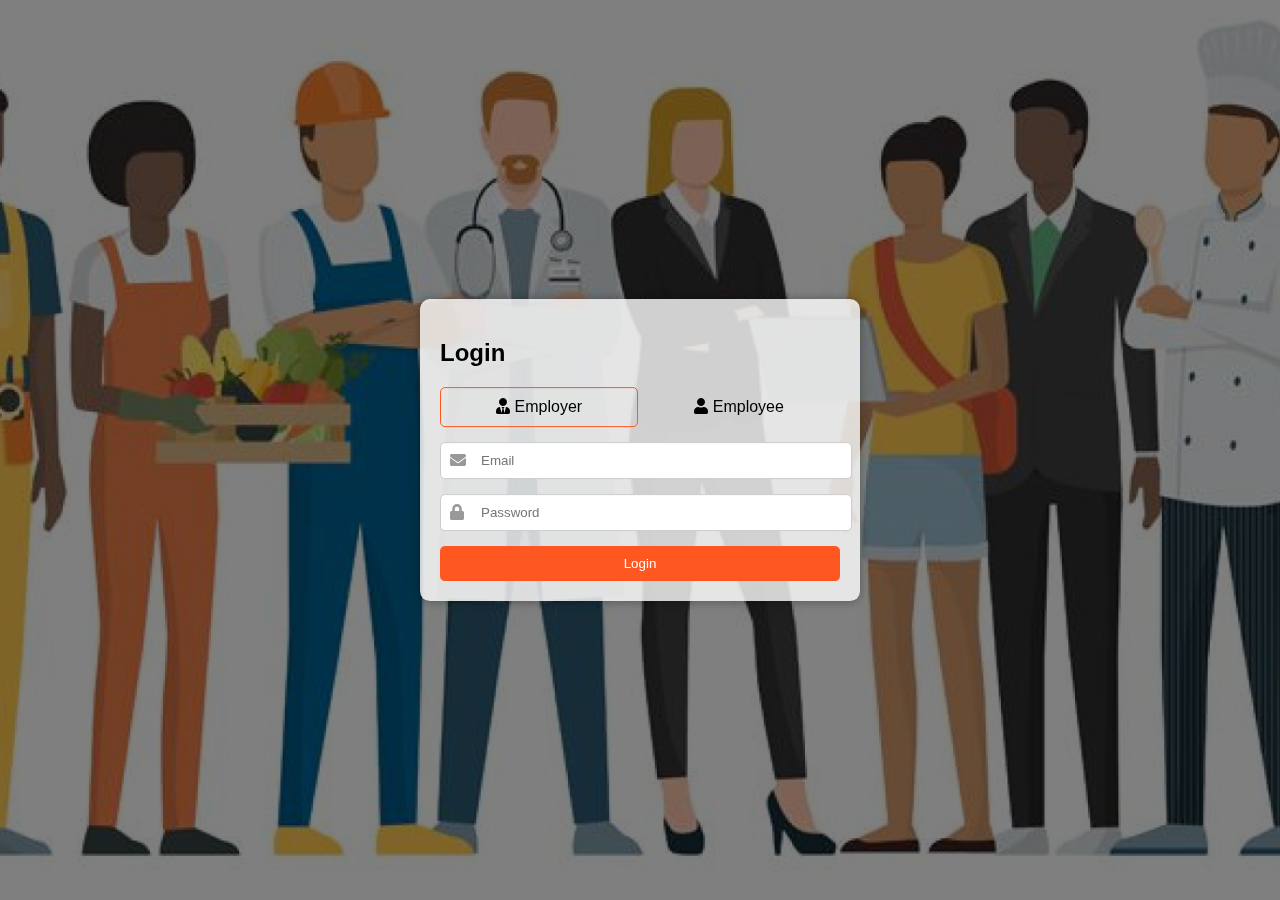
<file: login.html>
<!DOCTYPE html>
<html lang="en">
<head>
<meta charset="UTF-8">
<meta name="viewport" content="width=device-width, initial-scale=1.0">
<title>Login</title>
<link rel="stylesheet" href="https://cdnjs.cloudflare.com/ajax/libs/font-awesome/5.15.4/css/all.min.css">
<link rel="stylesheet" href="styles.css">
<style>
  .error-message {
    color: red;
    font-size: 14px;
  }

  .input-group {
    position: relative;
    margin-bottom: 15px; /* Add margin to separate input groups */
  }

  .input-group i {
    position: absolute;
    left: 10px;
    top: 50%;
    transform: translateY(-50%);
    color: #999; /* Adjust icon color */
  }

  /* Custom styling for role selection tabs */
  .role-selection {
    display: flex;
    justify-content: space-between;
    margin-bottom: 15px;
  }

  .role-tab {
    flex-grow: 1;
    text-align: center;
    cursor: pointer;
    border: 1px solid transparent;
    padding: 10px;
    border-radius: 5px;
    transition: all 0.3s ease;
  }

  .role-tab.active {
    border-color: #FF5722; /* Active tab border color */
  }
</style>
</head>
<body>

<div class="background-container">
  <img src="img/workers.png" alt="Background Image">
  <div class="overlay"></div>
  <div class="form-container">
    <div class="login-form">
      <h2>Login</h2>
      <!-- Role selection tabs -->
      <div class="role-selection">
        <div class="role-tab active" data-role="admin">
          <i class="fas fa-user-tie"></i> Employer
        </div>
        <div class="role-tab" data-role="employee">
          <i class="fas fa-user"></i> Employee
        </div>
      </div>
      <!-- End of role selection tabs -->
      <form id="login-form" action="login.php" method="POST" onsubmit="return validateLoginForm()">
        <div class="input-group">
          <i class="fas fa-envelope"></i>
          <input type="email" id="email" name="email" placeholder="Email" required>
        </div>
        <div class="input-group">
          <i class="fas fa-lock"></i>
          <input type="password" id="password" name="password" placeholder="Password" required>
        </div>
        <input type="hidden" id="role" name="role" value="admin"> 
        <button type="submit">Login</button>
      </form>
    </div>
    <!-- Removed signup link -->
  </div>
</div>

<script>
  // Function to handle role selection
  document.querySelectorAll('.role-tab').forEach(tab => {
    tab.addEventListener('click', function() {
      document.querySelector('.role-tab.active').classList.remove('active');
      this.classList.add('active');
      document.getElementById('role').value = this.getAttribute('data-role'); // Update hidden input value
    });
  });

  function validateLoginForm() {
    var email = document.getElementById("email").value;
    var password = document.getElementById("password").value;
    var role = document.getElementById("role").value;
    var isValid = true;

    // Check if any field is empty
    if (email === "" || password === "") {
      alert("Please fill in all fields.");
      isValid = false;
    }

    // Check email format using regular expression
    var emailPattern = /^[^\s@]+@[^\s@]+\.[^\s@]+$/;
    if (!emailPattern.test(email)) {
      alert("Please enter a valid email address.");
      isValid = false;
    }

    return isValid;
  }
</script>

</body>
</html>
</file>
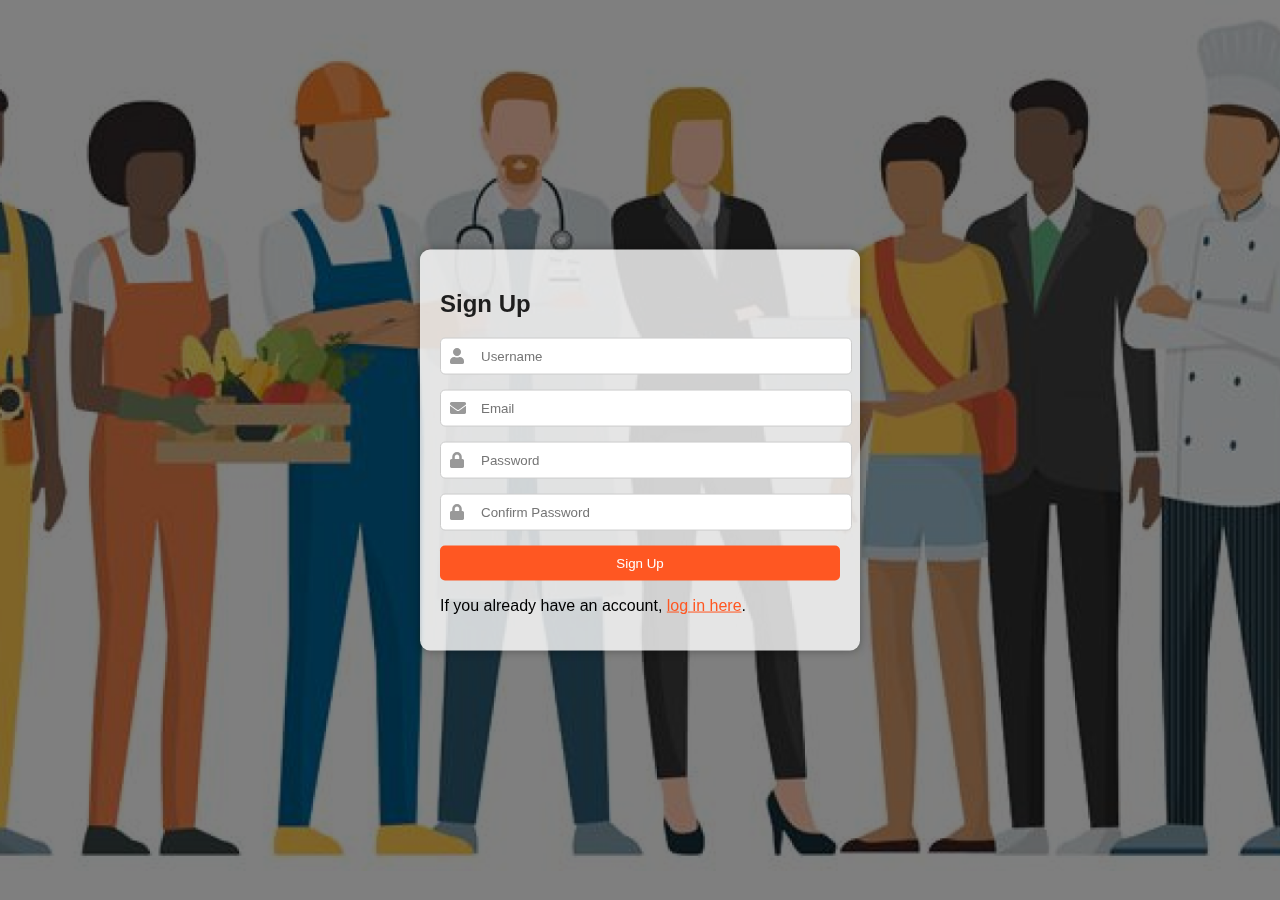
<file: signup.html>
<!DOCTYPE html>
<html lang="en">
<head>
<meta charset="UTF-8">
<meta name="viewport" content="width=device-width, initial-scale=1.0">
<title>Sign Up</title>
<link rel="stylesheet" href="https://cdnjs.cloudflare.com/ajax/libs/font-awesome/5.15.4/css/all.min.css">
<link rel="stylesheet" href="styles.css">
<style>
  .error-message {
    color: red;
    font-size: 14px;
  }

  .input-group {
    position: relative;
    margin-bottom: 15px; /* Add margin to separate input groups */
  }

  .input-group i {
    position: absolute;
    left: 10px;
    top: 50%;
    transform: translateY(-50%);
    color: #999; /* Adjust icon color */
  }

  /* Popup styles */
  .popup {
    position: fixed;
    top: 50%;
    left: 50%;
    transform: translate(-50%, -50%);
    background-color: #fff;
    padding: 20px;
    border-radius: 10px;
    box-shadow: 0 0 10px rgba(0, 0, 0, 0.2);
    display: none;
    z-index: 9999;
  }
</style>
</head>
<body>

<div class="background-container">
  <img src="img/workers.png" alt="Background Image">
  <div class="overlay"></div>
  <div class="form-container">
    <div class="signup-form">
      <h2>Sign Up</h2>
      <form id="signup-form" action="signup.php" method="POST" onsubmit="return validateForm()">
        <div class="input-group">
          <i class="fas fa-user"></i>
          <input type="text" id="username" name="username" placeholder="Username" required>
        </div>
        <div class="input-group">
          <i class="fas fa-envelope"></i>
          <input type="email" id="email" name="email" placeholder="Email" required>
        </div>
        <div class="input-group">
          <i class="fas fa-lock"></i>
          <input type="password" id="password" name="password" placeholder="Password" required>
        </div>
        <div class="input-group">
          <i class="fas fa-lock"></i>
          <input type="password" id="confirm-password" name="confirm-password" placeholder="Confirm Password" required>
        </div>
        <button type="submit">Sign Up</button>
      </form>
      <p>If you already have an account, <a href="login.html" style="color: #FF5722;">log in here</a>.</p>
    </div>
  </div>
</div>

<!-- Popup container -->
<div class="popup" id="popup">
  <span id="popup-message"></span>
</div>

<script>
  function validateForm() {
    var username = document.getElementById("username").value;
    var email = document.getElementById("email").value;
    var password = document.getElementById("password").value;
    var confirmPassword = document.getElementById("confirm-password").value;
    var isValid = true;

    // Check if any field is empty
    if (username === "" || email === "" || password === "" || confirmPassword === "") {
      displayPopup("Please fill in all fields.");
      isValid = false;
      return isValid;
    }
    
    // Check if passwords match
    if (password !== confirmPassword) {
      displayPopup("Passwords do not match.");
      isValid = false;
      return isValid;
    }

    // Check email format using regular expression
var emailPattern = /^[^\s@]+@[^\s@]+\.[^\s@]+$/;
if (!emailPattern.test(email)) {
  displayPopup("Please enter a valid email address.");
  isValid = false;
  return isValid;
}


    // Check password strength
    if (password.length < 8) {
      displayPopup("Password must be at least 8 characters long.");
      isValid = false;
      return isValid;
    }

    // Check for at least one lowercase letter, one uppercase letter, and one digit
    var passwordPattern = /^(?=.*[a-z])(?=.*[A-Z])(?=.*\d).+$/;
    if (!passwordPattern.test(password)) {
      displayPopup("Password must contain at least one lowercase letter, one uppercase letter, and one digit.");
      isValid = false;
      return isValid;
    }

    // Check for special characters
    var specialCharacterPattern = /[ `!@#$%^&*()_+\-=\[\]{};':"\\|,.<>\/?~]/;
    if (!specialCharacterPattern.test(password)) {
      displayPopup("Password must contain at least one special character.");
      isValid = false;
      return isValid;
    }

    return isValid;
  }

  // Function to display popup message
  function displayPopup(message) {
    var popup = document.getElementById("popup");
    var popupMessage = document.getElementById("popup-message");
    popupMessage.innerHTML = message;
    popup.style.display = "block";
    setTimeout(function() {
      popup.style.display = "none";
    }, 3000); // Hide popup after 3 seconds
  }
</script>

</body>
<style>
  /* Add this CSS to make the popup visible */
  .popup {
    position: fixed;
    top: 50%;
    left: 50%;
    transform: translate(-50%, -50%);
    background-color: #fff;
    padding: 20px;
    border-radius: 10px;
    box-shadow: 0 0 10px rgba(0, 0, 0, 0.2);
    display: none;
    z-index: 9999;
  }
  
  .popup.show {
    display: block;
  }
  </style>
  
</html>
</file>
<file: styles.css>
body {
  margin: 0;
  padding: 0;
  font-family: Arial, sans-serif;
  overflow-x: hidden; /* Hide horizontal scrollbar */
}

.background-container {
  position: fixed;
  top: 0;
  left: 0;
  width: 100%;
  height: 100%;
  overflow: hidden; /* Hide any overflowing content */
  z-index: -1;
}

.background-container img {
  width: 120%; /* Adjusted width to 150% */
  height: auto; /* Maintain aspect ratio */
  animation: scrollBackground 20s linear infinite; /* Apply scrolling animation */
}


@keyframes scrollBackground {
  0% {
    transform: translateX(0); /* Start from initial position */
  }
  100% {
    transform: translateX(-20%); /* Move 20% to the left, ensuring the animation restarts seamlessly */
  }
}


.overlay {
  position: fixed;
  top: 0;
  left: 0;
  width: 100%;
  height: 100%;
  background-color: rgba(0, 0, 0, 0.5); /* Black with transparency */
}

.form-container {
  position: absolute;
  top: 50%;
  left: 50%;
  transform: translate(-50%, -50%);
  width: 80%; /* Adjust width as needed */
  max-width: 400px; /* Limit maximum width */
  z-index: 1; /* Ensure the form is above other elements */
  background-color: rgba(255, 255, 255, 0.8); /* Adjust alpha (4th parameter) for transparency */
  padding: 20px;
  border-radius: 10px;
  box-shadow: 0 0 10px rgba(0, 0, 0, 0.3);
}

.signup-form h2 {
  margin-bottom: 20px;
  color: #1E1E1E; /* Updated text color */
}

.input-group input {
  width: calc(100% - 40px);
  padding: 10px;
  padding-left: 40px;
  border: 1px solid #ccc;
  border-radius: 5px;
  outline: none;
}
.input-group {
  position: relative;
  margin-bottom: 15px; /* Add margin to separate input groups */
}

.input-group i {
  position: absolute;
  left: 10px;
  top: 50%;
  transform: translateY(-50%);
  color: #999; /* Adjust icon color */
}



button {
  width: 100%;
  padding: 10px;
  background-color: #FF5722;
  color: #fff;
  border: none;
  border-radius: 5px;
  cursor: pointer;
  transition: background-color 0.3s ease;
}

button:hover {
  background-color: #FF7043; /* Lighter shade on hover */
}
</file>
